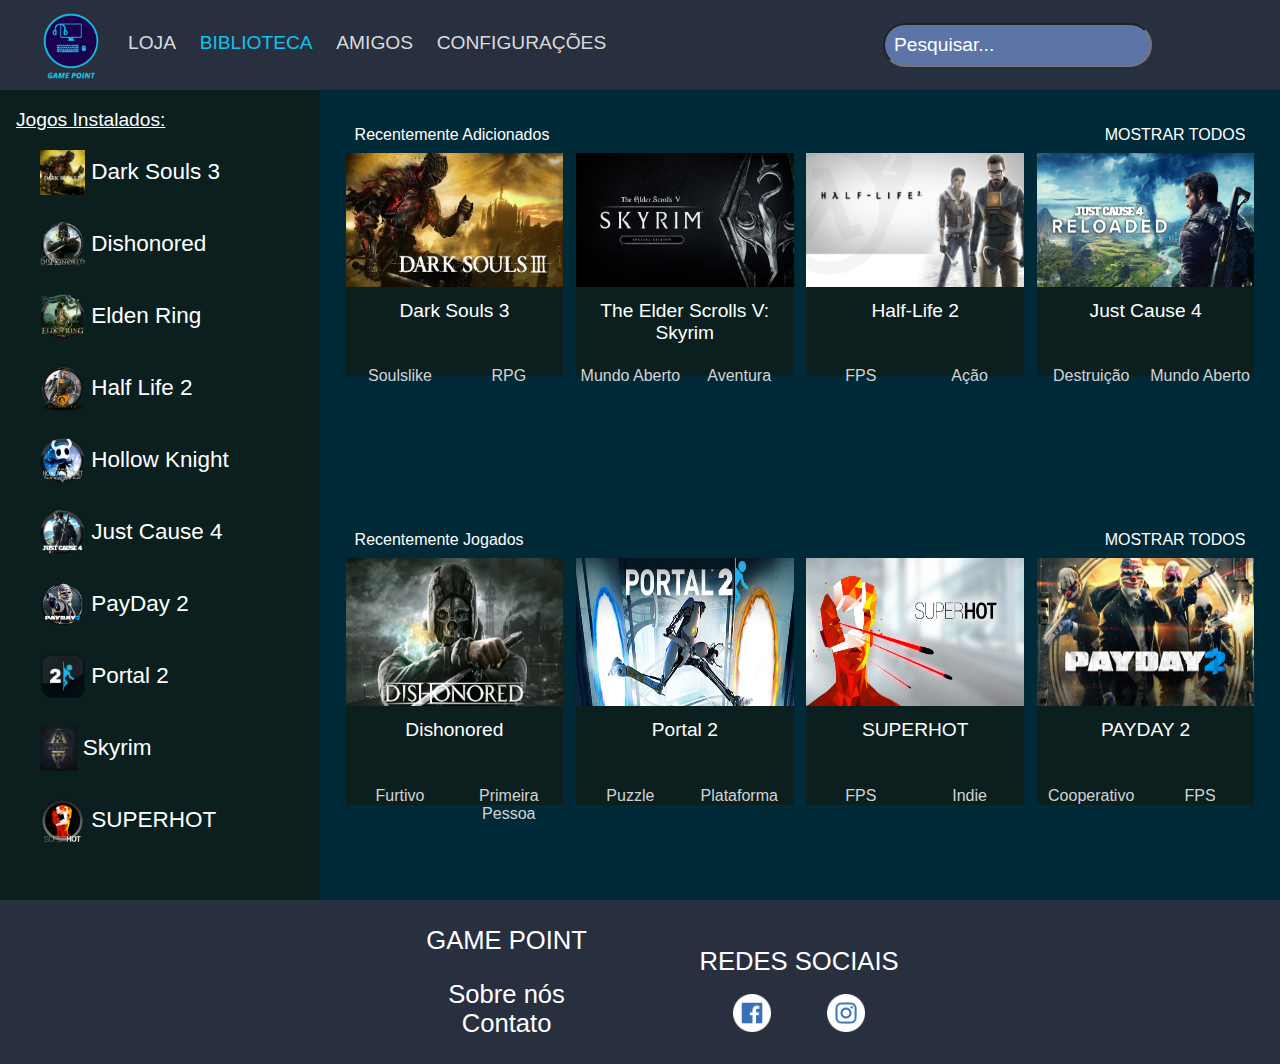
<file: index.html>
<!DOCTYPE html>
<html>
    <head>
        <meta charset="utf-8">
        <meta name="keywords" content="Jogos, Biblioteca, Loja, Games, Game, Shop, Videogame, Library, Social, Friends"> 
        <meta name="viewport" content="width=device-width, initial-scale=1.0">
        <link rel="stylesheet" href="style.css">
        
        <title>Biblioteca</title>
    </head>
    <body id="corpo">
        <header>
            <nav id="nav-top">
                <img src="img/site/logo game point.png" id="logo" alt="logo game point: em formato circular, com um monitor com um headset em cima, um teclado de computador e um mouse, todos com uma cor azul clara, de fundo um azul escuro e as bordas do circulo azul claro também">
                <button id="menu-toggle">
                    <ul id="menu-lista">
                        <li>    
                            <a href="loja.html">LOJA</a>
                        </li>
                        <li>
                            <a href="index.html" style="color:#9DEB63;">BIBLIOTECA</a>
                        </li>
                        <li>
                            <a href="social.html">AMIGOS</a>
                        </li>
                        <li>
                            <a href="config.html">CONFIGURAÇÕES</a>
                        </li>
                    </ul>
                </button>
                    <ul id="lista-left">
                        <li>    
                            <a href="loja.html">LOJA</a>
                        </li>
                        <li>
                            <a href="index.html" style="color:#12C2E9;">BIBLIOTECA</a>
                        </li>
                        <li>
                            <a href="social.html">AMIGOS</a>
                        </li>
                        <li>
                            <a href="config.html">CONFIGURAÇÕES</a>
                        </li>
                    </ul>
                <input class="search" id="search-index" type="text" onkeyup="buscarJogos()" name="search" placeholder="Pesquisar...">
            </nav>
        </header>   
        <div id="menu">
            <p id="instalados">Jogos Instalados:</p>
            <ul id="lista-instalados">
                <li class="inst">
                    <a href=""><img src="img/jogos/dsicon.jpg" class="placeholder-menu" alt="Inicializador Dark souls 3: Um cavaleiro de cinzas se apagando, segurando uma espada com a mão direita, em um fundo de sol poente, com um castelo"> Dark Souls 3</a>
                </li>
                <li class="inst">
                    <a href=""><img src="img/jogos/disicon.png" class="placeholder-menu" alt="Inicializador Dishonored: Um assassino segurando uma faca com a mão direita, e na mão esquerda uma magia, ao fundo têm um cenário distópico"> Dishonored</a>
                </li>
                <li class="inst">
                    <a href=""><img src="img/jogos/eldenicon.png" class="placeholder-menu" alt="Inicializador Elden Ring: Em um cenário escuro, um cavaleiro ajoelhado, de cabeça baixa, se apoiando com as duas mãos em uma espada, no céu, têm um simbolo mágico, ao fundo se vê um cemitério, e mais ao fundo se vê uma cidade destruida"> Elden Ring</a>
                </li>
                <li class="inst">
                    <a href=""><img src="img/jogos/hl2icon.png" class="placeholder-menu" alt="Inicializador Half Life 2: Um homem e uma mulher segurando um pé de cabra cada um, o homem com uma roupa futurista, e a mulher com uma camisa cinza e um colete de couro, com o fundo branco, e o nome do jogo"> Half Life 2</a>
                </li>
                <li class="inst">
                    <a href=""><img src="img/jogos/hollowicon.png" class="placeholder-menu" alt="Inicializador Hollow Knight: Um ser mágico, com chifres e olhos vazios, usando um manto e segurando um ferrão como espada, em cima de uma pedra, com tentáculos pretos o perseguindo, acima dele um feixe de luz com mariposas brilhantes voando"> Hollow Knight</a>
                </li>
                <li class="inst">
                    <a href=""><img src="img/jogos/jc4icon.png" class="placeholder-menu" alt="Inicializador Just Cause 4: Um homem com uma arma em suas costas, observando uma paisagem com montanhas, um rio e um furacão"> Just Cause 4</a>
                </li>
                <li class="inst">
                    <a href=""><img src="img/jogos/payday2icon.png" class="placeholder-menu" alt="Inicializador PayDay 2: Um grupo de assaltantes mascarados, segurando armas, entrando em um cofre de um banco"> PayDay 2</a>
                </li>
                <li class="inst">
                    <a href=""><img src="img/jogos/portal2icon.png" class="placeholder-menu" alt="Inicializador Portal 2: Um robô pulando de um portal azul, para um portal laranja, ao fundo, uma fábrica"> Portal 2</a>
                </li>
                <li class="inst">
                    <a href=""><img src="img/jogos/skyrimicon.png" class="placeholder-menu" alt="Inicializador The Elder Scrolls V Skyrim: Um brasão com formato de um dragão preto com asas triângulares "> Skyrim</a>
                </li>
                <li class="inst">
                    <a href=""><img src="img/jogos/superhoticon.png" class="placeholder-menu" alt="Inicializador Superhot: Um homem feito de cristal vermelho, tendo sua cabeça explodida por três projéteis pretos com rastro vermelho"> SUPERHOT</a>
                </li>
            </ul>
        </div>
            <div id="grid-container">
                <div class="row" id="row1">
                    <div class="superior">
                        <p class="titulo">Recentemente Adicionados</p>
                        <a href="" class="mostrar">MOSTRAR TODOS</a>
                    </div>
                    <div class="grid-jogos">
                        <div class="coluna">
                            <a href="" class="jogo">
                                <img src="img/jogos/darksouls3.jpg" class="placeholder-biblio"> 
                                <p class="nome-jogo">Dark Souls 3</p>
                                <p class="cate">Soulslike</p> <p class="cate2">RPG</p>
                            </a>
                        </div>
                        <div class="coluna">
                            <a href="" class="jogo">
                                <img src="img/jogos/skyrim.jpg" class="placeholder-biblio"> 
                                <p class="nome-jogo">The Elder Scrolls V: Skyrim</p>
                                <p class="cate">Mundo Aberto</p> <p class="cate2">Aventura</p>
                            </a>
                        </div>
                        <div class="coluna">
                            <a href="" class="jogo">
                                <img src="img/jogos/halflife2.jpg" class="placeholder-biblio"> 
                                <p class="nome-jogo">Half-Life 2</p>
                                <p class="cate">FPS</p> <p class="cate2">Ação</p>
                            </a>
                        </div>
                        <div class="coluna">
                            <a href="" class="jogo">
                                <img src="img/jogos/justcause4.jpg" class="placeholder-biblio"> 
                                <p class="nome-jogo">Just Cause 4</p>
                                <p class="cate">Destruição</p> <p class="cate2">Mundo Aberto</p>
                            </a>
                        </div>
                    </div>
                </div>
                <div class="row" id="row2">
                    <div class="superior">
                        <p class="titulo">Recentemente Jogados</p>
                        <a href="" class="mostrar">MOSTRAR TODOS</a>
                    </div>
                    <div class="grid-jogos">
                        <div class="coluna">
                            <a href="" class="jogo">
                                <img src="img/jogos/dishonored.jpg" class="placeholder-biblio"> 
                                <p class="nome-jogo">Dishonored</p>
                                <p class="cate">Furtivo</p> <p class="cate2">Primeira Pessoa</p>
                            </a>
                        </div>
                        <div class="coluna">
                            <a href="" class="jogo">
                                <img src="img/jogos/portal2.jpg" class="placeholder-biblio"> 
                                <p class="nome-jogo">Portal 2</p>
                                <p class="cate">Puzzle</p> <p class="cate2">Plataforma</p>
                            </a>
                        </div>
                        <div class="coluna">
                            <a href="" class="jogo">
                                <img src="img/jogos/superhot.jpg" class="placeholder-biblio"> 
                                <p class="nome-jogo">SUPERHOT</p>
                                <p class="cate">FPS</p> <p class="cate2">Indie</p>
                            </a>
                        </div>
                        <div class="coluna">
                            <a href="" class="jogo">
                                <img src="img/jogos/payday2.jpeg" class="placeholder-biblio"> 
                                <p class="nome-jogo">PAYDAY 2</p>
                                <p class="cate">Cooperativo</p> <p class="cate2">FPS</p>
                            </a>
                        </div>
                    </div>
                </div>
            </div>
            <footer>
                <div class="rodape">
                    <div class="info-footer">
                        <p>GAME POINT</p>
                        <a href="">Sobre nós</a>
                        <a href="">Contato</a>
                    </div>
                    <div class="redes-sociais">
                        <p>REDES SOCIAIS</p>
                        <div class="links">
                            <a href="https://pt-br.facebook.com"> <img src="img/redes/face.png"></a>
                            <a href="https://www.instagram.com">  <img src="img/redes/insta.png"></div><a>
                        </div>
                    </div>
                </div>
            </footer>
            <script src="script.js"></script>
    </body>
</html>
</file>
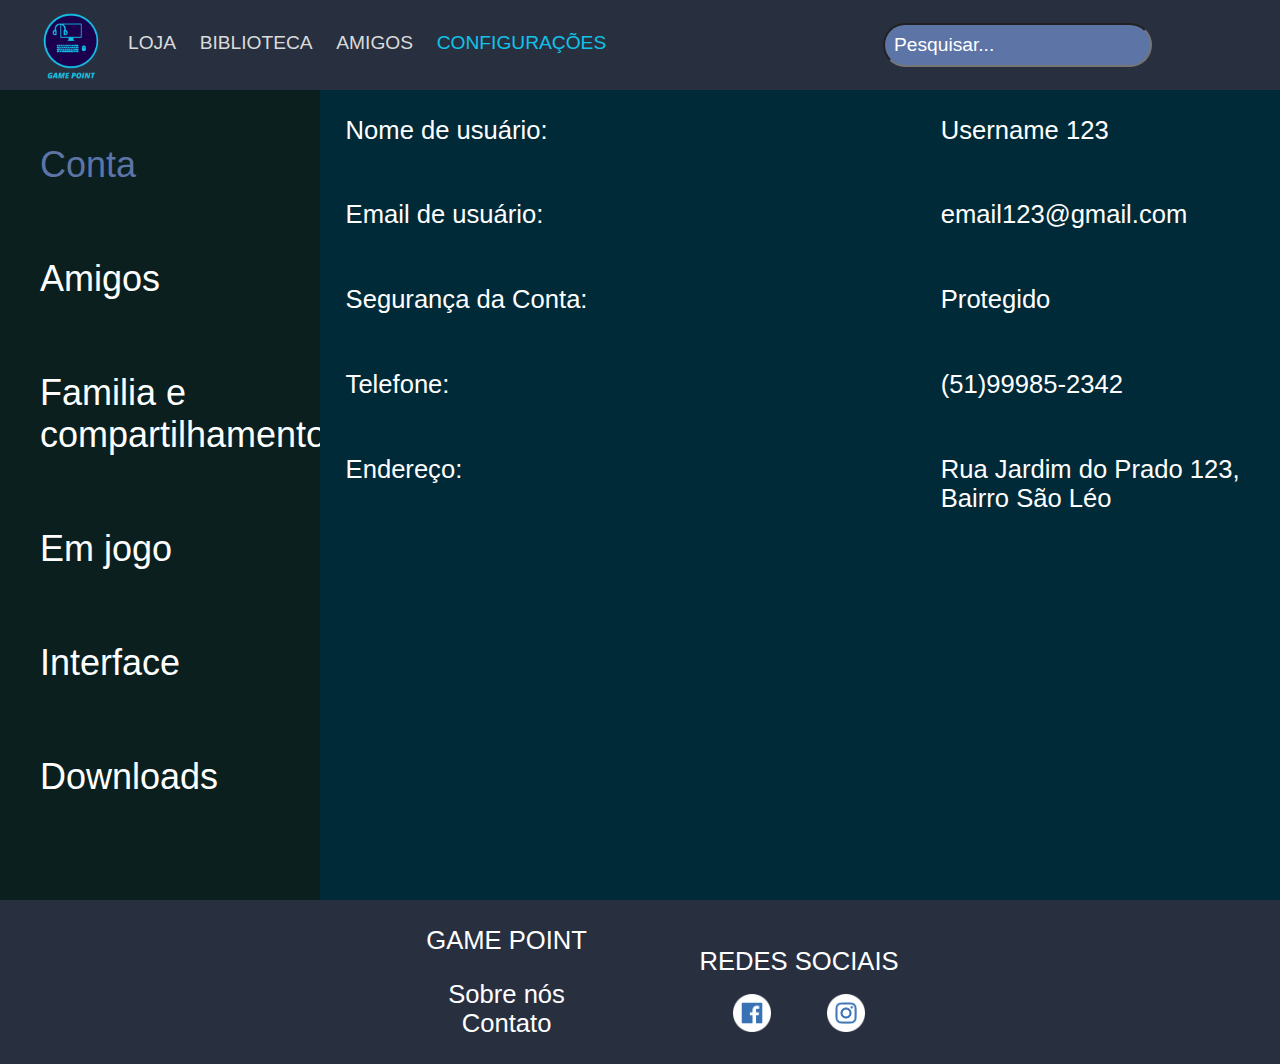
<file: config.html>
<!DOCTYPE html>
<html>
<head>
    <meta charset="UTF-8">
    <meta name="keywords" content="Jogos, Biblioteca, Loja, Games, Game, Shop, Videogame, Library, Social, Friends">
    <meta name="viewport" content="width=device-width, initial-scale=1.0">
    <link rel="stylesheet" href="style.css">  
    <script src="script.js"> </script>   
    <title>Configurações</title>
</head>
<body id="corp">
    <header>
        <nav id="nav-top">
            <img src="img/site/logo game point.png" id="logo">
            <button id="menu-toggle">
                <ul id="menu-lista">
                    <li>    
                        <a href="loja.html">LOJA</a>
                    </li>
                    <li>
                        <a href="index.html">BIBLIOTECA</a>
                    </li>
                    <li>
                        <a href="social.html">AMIGOS</a>
                    </li>
                    <li>
                        <a href="config.html" style="color:#12C2E9;">CONFIGURAÇÕES</a>
                    </li>
                </ul>
            </button>
                <ul id="lista-left">
                    <li>
                        <a href="loja.html">LOJA</a>
                    </li>
                    <li>
                        <a href="index.html">BIBLIOTECA</a>
                    </li>
                    <li>
                        <a href="social.html">AMIGOS</a>
                    </li>
                    <li>
                        <a href="config.html"style="color:#12C2E9;">CONFIGURAÇÕES</a>
                    </li>
                </ul>
                <input class="search" id="search-config" type="text" onkeyup="buscarConfig()" name="search" placeholder="Pesquisar...">
        </nav>
    </header>
    <div class="categorias">
    <ul id="lista-conf">
        <li class="cat">
            <a href=""style="color:#5D75A6">Conta</a>
        </li>
        <li class="cat">
            <a href="">Amigos</a>
        </li>
        <li class="cat">
            <a href="">Familia e compartilhamento </a>
        </li>
        <li class="cat">
            <a href="">Em jogo</a>
        </li>
        <li class="cat">
            <a href="">Interface</a>
        </li>
        <li class="cat">
            <a href="">Downloads</a>
        </li>
    </ul>
    </div>
    <div id="opcoes">
        <div class="linha">
            <p class="esq">Nome de usuário:</p>
            <p class="dir">Username 123</p>
        </div>
        <div class="linha">
            <p class="esq">Email de usuário:</p>
            <p class="dir">email123@gmail.com</p>
        </div>
        <div class="linha">
            <p class="esq">Segurança da Conta:</p>
            <p class="dir">Protegido</p>
        </div>
        <div class="linha">
            <p class="esq">Telefone:</p>
            <p class="dir">(51)99985-2342</p>
        </div>
        <div class="linha">
            <p class="esq">Endereço:</p>
            <p class="dir">Rua Jardim do Prado 123, Bairro São Léo</p>
        </div>
    </div>
    <footer>
        <div class="rodape">
            <div class="info-footer">
                <p>GAME POINT</p>
                <a href="">Sobre nós</a>
                <a href="">Contato</a>
            </div>
            <div class="redes-sociais">
                <p>REDES SOCIAIS</p>
                <div class="links">
                    <a href="https://pt-br.facebook.com"> <img src="img/redes/face.png"></a>
                    <a href="https://www.instagram.com">  <img src="img/redes/insta.png"></a>
                </div>
            </div>
        </div>
    </footer>
    <script src="script.js"></script>
</body>
</html>
</file>
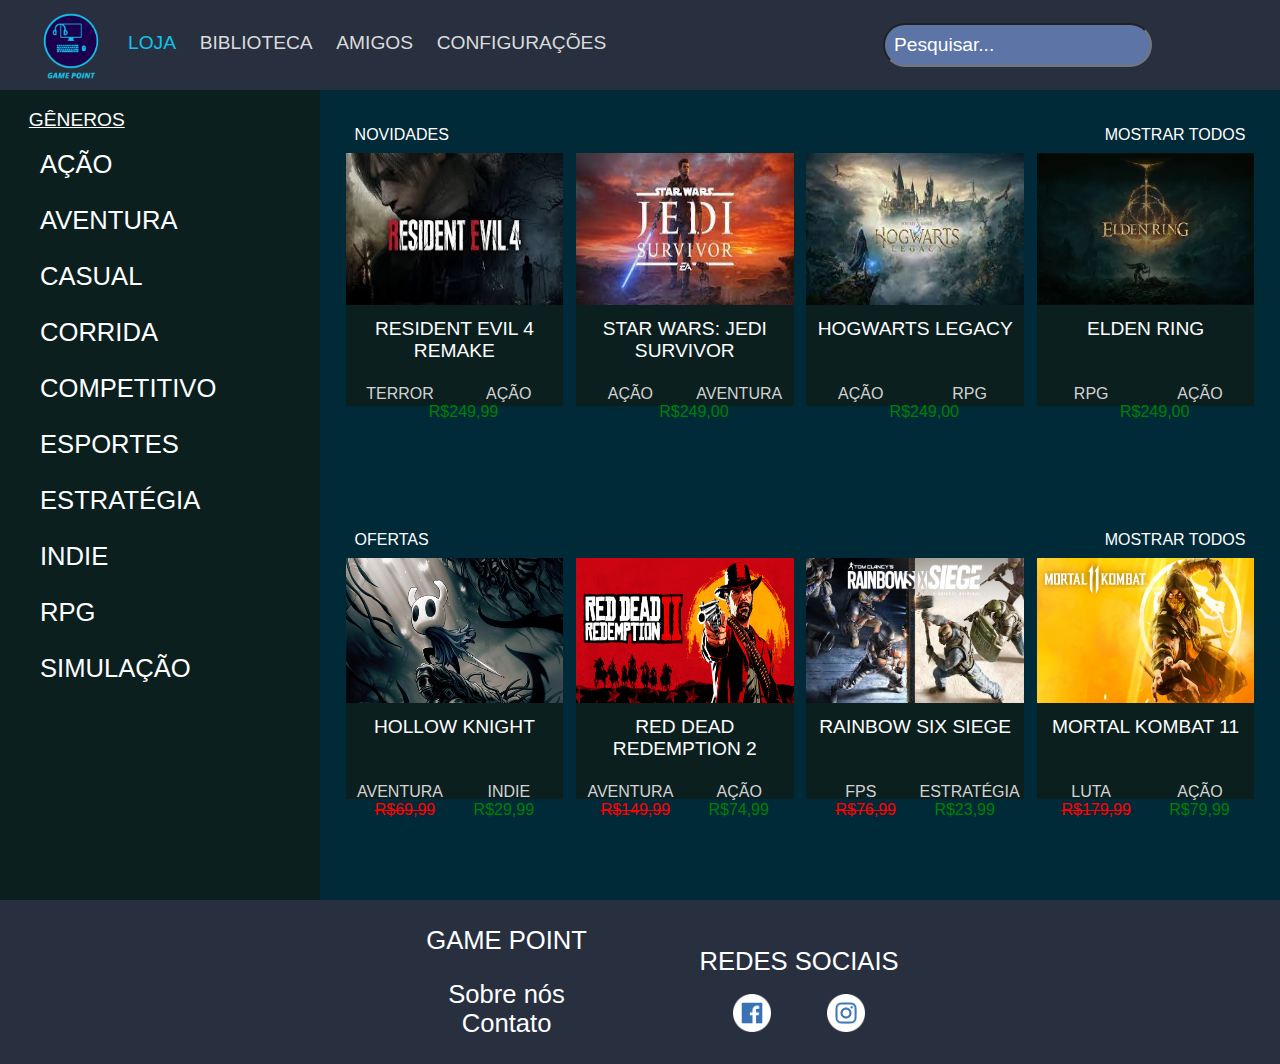
<file: loja.html>
<!DOCTYPE html>
<html>

    <head>
        <meta charset="utf-8">
        <meta name="keywords" content="Jogos, Biblioteca, Loja, Games, Game, Shop, Videogame, Library, Social, Friends"> 
        <meta name="viewport" content="width=device-width, initial-scale=1.0">
        <link rel="stylesheet" href="style.css">
        <title>LOJA</title>
    </head>
    <body id="corpo">
        <header>
            <nav id="nav-top">
                <img src="img/site/logo game point.png" id="logo">
                <button id="menu-toggle">
                    <ul id="menu-lista">
                        <li>    
                            <a href="loja.html" style="color:#12C2E9;">LOJA</a>
                        </li>
                        <li>
                            <a href="index.html">BIBLIOTECA</a>
                        </li>
                        <li>
                            <a href="social.html">AMIGOS</a>
                        </li>
                        <li>
                            <a href="config.html">CONFIGURAÇÕES</a>
                        </li>
                    </ul>
                </button>
                    <ul id="lista-left">
                        <li>
                            <a href="loja.html" style="color:#12C2E9">LOJA</a>
                        </li>
                        <li>
                            <a href="index.html">BIBLIOTECA</a>
                        </li>
                        <li>
                            <a href="social.html">AMIGOS</a>
                        </li>
                        <li>
                            <a href="config.html">CONFIGURAÇÕES</a>
                        </li>
                    </ul>
                    <input class="search" id="search-index" type="text" onkeyup="buscarJogos()" name="search" placeholder="Pesquisar...">
            </nav>
        </header>
    </head>
    <body>
        <div id="menu">
            <p id="genero">GÊNEROS<p>
            <ul id="lista-generos">
                <li class="inst">
                    <a href=""> AÇÃO</a>
                </li>
                <li class="inst">
                    <a href=""> AVENTURA</a>
                </li>
                <li class="inst">
                    <a href=""> CASUAL</a>
                </li>
                <li class="inst">
                    <a href=""> CORRIDA</a>
                </li>
                <li class="inst">
                    <a href=""> COMPETITIVO</a>
                </li>
                <li class="inst">
                    <a href=""> ESPORTES</a>
                </li>
                <li class="inst">
                    <a href=""> ESTRATÉGIA</a>
                </li>
                <li class="inst">
                    <a href=""> INDIE</a>
                </li>
                <li class="inst">
                    <a href=""> RPG</a>
                </li>
                <li class="inst">
                    <a href=""> SIMULAÇÃO</a>
                </li>
            </ul>
          </div>
          <div id="grid-container">
            <div class="row" id="row1">
                <div class="superior">
                    <p class="titulo"> NOVIDADES</P>
                        <a href="" class="mostrar"> MOSTRAR TODOS</a>
                </div>
                <div class="grid-jogos">
                    <div class="coluna">
                        <a class="jogo">
                         <img src="img/jogos/re4.jpg" class="placeholder-biblio" alt="capa resident evil 4 remake:a face de um homem sério e uma mulher no meio de um cemiterio sombrio com o nome do jogo escrito no meio da tela">
                         <p class="nome-jogo"> RESIDENT EVIL 4 REMAKE</p>
                         <p class="cate">TERROR</p><p class="cate2">AÇÃO</p>
                         <p class="preço">R$249,99</p>
                        </a>
                    </div>
                    <div class="coluna">
                        <a class="jogo">
                          <img src="img/jogos/jedi (1).jpg" class="placeholder-biblio" alt="capa star wars: jedi survivor: um espadachim segurando um sabre de luz, com um robo pequeno ao seu lado em um cenario arenoso vermelho de outro planeta ao entardecer">
                          <p class="nome-jogo"> STAR WARS: JEDI SURVIVOR</p>
                          <p class="cate">AÇÃO</p><p class="cate2">AVENTURA</p>
                          <p class="preço">R$249,00</p>
                         </a>
                    </div>
                    <div class="coluna">
                          <a class="jogo">
                            <img src="img/jogos/hogwarts.jpg" class="placeholder-biblio" alt="capa hogwarts legacy: uma pessoa encapuzada na beira de um rochedo segurando uma varinha com um brilho na ponta olhando ao longe um castelo coberto de nevoa com dois dragões o sobrevoando">
                            <p class="nome-jogo"> HOGWARTS LEGACY</p>
                            <p class="cate">AÇÃO</p><p class="cate2">RPG</p>
                            <p class="preço">R$249,00</p>
                          </a>
                    </div>
                    <div class="coluna">
                    <a class="jogo">    
                              <img src="img/jogos/elden.png" class="placeholder-biblio" alt="capa Elden Ring: Em um cenário escuro, um cavaleiro ajoelhado, de cabeça baixa, se apoiando com as duas mãos em uma espada, no céu, têm um simbolo mágico, ao fundo se vê um cemitério, e mais ao fundo se vê uma cidade destruida">
                              <p class="nome-jogo"> ELDEN RING</p>
                              <p class="cate">RPG</p><p class="cate2">AÇÃO</p>
                              <p class="preço">R$249,00</p>
                            </a>
                    </div>
                </div>
        </div>
        <div class="row" id="row2">
            <div class="superior">
                <p class="titulo"> OFERTAS</P>
                    <a href="" class="mostrar"> MOSTRAR TODOS</a>
                      <div class="grid-jogos">
                        <div class="coluna">
                            <a class="jogo">
                             <img src="img/jogos/hollow.jpg" class="placeholder-biblio" alt="capa Hollow Knight: Um ser mágico, com chifres e olhos vazios, usando um manto e segurando um ferrão como espada, em cima de uma pedra, com tentáculos pretos o perseguindo, acima dele um feixe de luz com mariposas brilhantes voando">
                             <p class="nome-jogo"> HOLLOW KNIGHT</p>
                             <p class="cate">AVENTURA</p><p class="cate2">INDIE</p>
                             <div class="preços-desc">
                                <p class="preço-ofertas">R$69,99</p><p class="preço2">R$29,99</p>
                             </div>
                            </a>
                        </div>
                        <div class="coluna">
                            <a class="jogo">
                              <img src="img/jogos/reddead.jpg" class="placeholder-biblio" alt="um homem de chapeu de cowboy apontando uma pistola na frente de um sol poente, ao fundo um bando de homens armados montados em cavalos e com o nome do jogo escrito acima deles">
                              <p class="nome-jogo"> RED DEAD REDEMPTION 2</p>
                              <p class="cate">AVENTURA</p><p class="cate2">AÇÃO</p>
                              <div class="preços-desc">
                                <p class="preço-ofertas">R$149,99<p class="preço2">R$74,99</p>
                              </div>
                             </a>
                        </div>
                        <div class="coluna">
                              <a class="jogo">
                                <img src="img/jogos/r6.jpg" class="placeholder-biblio" alt="um bando de 3 homens armados em um local bem iluminado tentando derrubar uma parede que de outro lado esta outro bando de 3 homens armados na penumbra">
                                <p class="nome-jogo"> RAINBOW SIX SIEGE</p>
                                <p class="cate">FPS</p><p class="cate2">ESTRATÉGIA</p>
                                <div class="preços-desc">
                                    <p class="preço-ofertas">R$76,99<p class="preço2">R$23,99</p>
                                </div>
                              </a>
                        </div>
                        <div class="coluna">
                               <a class="jogo">
                                  <img src="img/jogos/mk11.jpg" class="placeholder-biblio" alt="um homem de capuz e mascarado, pulando na sua direção com uma faca na mão, em um lugar amarelo e brilhante com um smibolo de dragão no fundo">
                                  <p class="nome-jogo"> MORTAL KOMBAT 11</p>
                                  <p class="cate">LUTA</p><p class="cate2">AÇÃO</p>
                                  <div class="preços-desc">
                                    <p class="preço-ofertas">R$179,99<p class="preço2">R$79,99</p>
                                  </div>  
                                </a>
                            </div>
                        </div>
                      </div>
                    </div>
            </div>
        </div>
        <footer>
            <div class="rodape">
                <div class="info-footer">
                    <p>GAME POINT</p>
                    <a href="">Sobre nós</a>
                    <a href="">Contato</a>
                </div>
                <div class="redes-sociais">
                    <p>REDES SOCIAIS</p>
                    <div class="links">
                        <a href="https://pt-br.facebook.com"> <img src="img/redes/face.png"></a>
                        <a href="https://www.instagram.com">  <img src="img/redes/insta.png"></div><a>
                    </div>
                </div>
            </div>
        </footer>
        <script src="script.js"></script>
    </body>
    
</html>
</file>
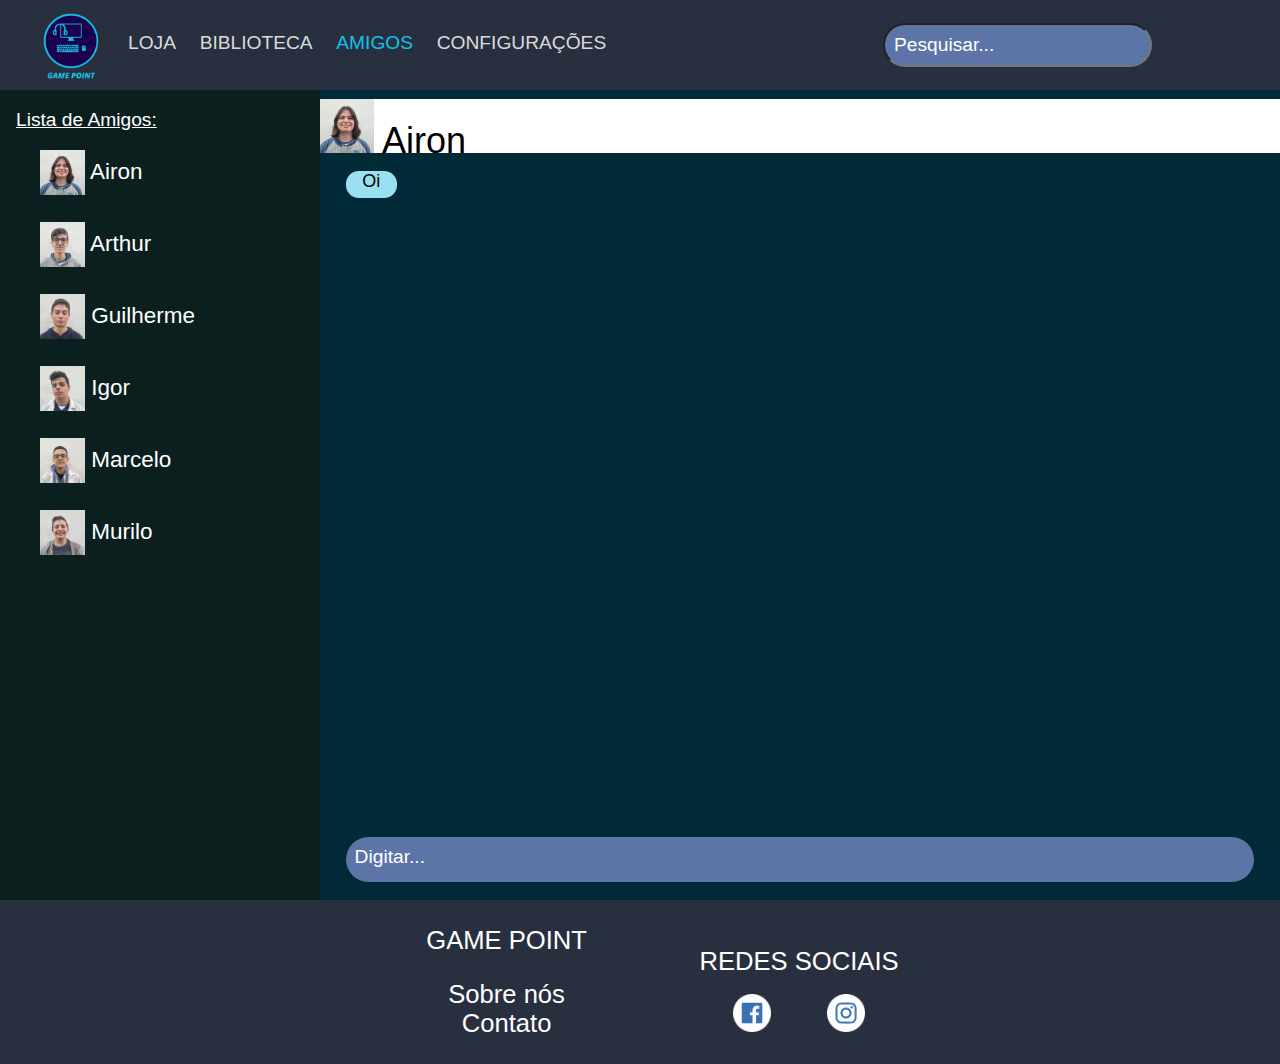
<file: social.html>
<!DOCTYPE html>
<html lang="en">
<head>
    <meta charset="UTF-8">
    <meta http-equiv="X-UA-Compatible" content="IE=edge">
    <meta name="viewport" content="width=device-width, initial-scale=1.0">
    <link rel="stylesheet" href="style.css">
    <title>Amigos</title>
</head>
<body id="corpo-social">  
    <header>
        <nav id="nav-top">
            <img src="img/site/logo game point.png" id="logo">
            <button id="menu-toggle">
                <ul id="menu-lista">
                    <li>    
                        <a href="loja.html">LOJA</a>
                    </li>
                    <li>
                        <a href="index.html">BIBLIOTECA</a>
                    </li>
                    <li>
                        <a href="social.html" style="color:#12C2E9;">AMIGOS</a>
                    </li>
                    <li>
                        <a href="config.html">CONFIGURAÇÕES</a>
                    </li>
                </ul>
            </button>
                <ul id="lista-left">
                    <li>
                        <a href="loja.html">LOJA</a>
                    </li>
                    <li>
                        <a href="index.html">BIBLIOTECA</a>
                    </li>
                    <li>
                        <a href="social.html" style="color:#12C2E9">AMIGOS</a>
                    </li>
                    <li>
                        <a href="config.html">CONFIGURAÇÕES</a>
                    </li>
                </ul>
                <input class="search" id="search-social" type="text" onkeyup="buscarAmigos()" name="search" placeholder="Pesquisar...">
        </nav>
    </header>
    <div id="menu">
            <p id="instalados"> Lista de Amigos:</p>
        <ul id="lista-instalados">
            <li class="amigos">
                <a href=""><img src="img/social/icones/air.jpeg" class="placeholder-menu"> Airon</a>
            </li>
            <li class="amigos">
                <a href=""><img src="img/social/icones/art.jpeg" class="placeholder-menu"> Arthur</a>
            </li>
            <li class="amigos">
                <a href=""><img src="img/social/icones/gui.jpeg" class="placeholder-menu"> Guilherme</a>
            </li>
            <li class="amigos">
                <a href=""><img src="img/social/icones/igo.jpeg" class="placeholder-menu"> Igor</a>
            </li>
            <li class="amigos">
                <a href=""><img src="img/social/icones/mar.jpeg" class="placeholder-menu"> Marcelo</a>
            </li>
            <li class="amigos">
                <a href=""><img src="img/social/icones/mur.jpeg" class="placeholder-menu"> Murilo</a>
            </li>
        </ul>
    </div>
    <div id="chat-fundo">
        <div id="header-chat">
            <a id="contato"><img src="img/social/icones/air.jpeg" class="contato-img"> Airon</a>
        
        </div>
        <div class="msg">
            <p class="txt">Oi</p>
        </div>
        <p id="escrita">
            Digitar...
        </p>
    </div>
    <footer>
        <div class="rodape">
            <div class="info-footer">
                <p>GAME POINT</p>
                <a href="">Sobre nós</a>
                <a href="">Contato</a>
            </div>
            <div class="redes-sociais">
                <p>REDES SOCIAIS</p>
                <div class="links">
                    <a href="https://pt-br.facebook.com"> <img src="img/redes/face.png"></a>
                    <a href="https://www.instagram.com">  <img src="img/redes/insta.png"></div><a>
                </div>
            </div>
        </div>
    </footer>
    <script src="script.js"></script>
</body>
</html>
</file>
<file: style.css>
*{
    box-sizing: border-box;
    list-style: none;
    text-decoration: none;
    font-family: Arial, Helvetica, sans-serif;
}
body {
    margin: 0;
    height: auto;
    overflow-x: hidden;
}
header{
    width: 100vw;
    margin: 0;
    height: 10vh;
    background-color: #283040;
}
#nav-top{
    height: 10vh;
}
#logo{
    height: 10vh;
    position: absolute;
    top: 0.5vh;
    left: 2vw;
}

#menu-toggle{
    display: none;
}
#menu-lista{
    display: none;
}
#lista-left {
    float: left;
    margin: 0;
    padding: 0;
    margin-top: 3.5vh;
    margin-left: 8.5vw;
}
#lista-left li{
    display: inline;
    margin-left: 0;
}
#lista-left li a {
    font-size: 1.5vw;
    color: rgb(219, 219, 219);
    margin-left: 1.5vw;
}
.search{
    font-size: 1.5vw;
    margin: 0;
    color: #ffffff;
    float: right;
    margin-right: 10vw;
    background-color: #5D75A6;
    margin-top: 2.5vh;
    padding: 1vh;
    border-radius: 5vw;
}
.search::placeholder{
    color: white;
}
#lupa{
    height: 3vh;
    float: right;
    margin-left: 20vw;
}
#menu{
    float: left;
    height: 90vh;
    width: 25%;
    background-color: #0B1F1F;
    margin: 0;
    padding: 0;
    
}
#instalados{
    margin-left: 5%;
    text-decoration: underline;
    font-size: larger;
    color: white;

}
#lista-instalados li{
    margin-bottom: 3vh;
    transition: .35s;
}
#lista-instalados li:hover{
    scale: 1.1;
}
#lista-instalados li a{
    font-size: 2.5vh;
    color: white;
}
.cat{
    margin-bottom: 3vh;
    transition: .35s;
}
.cat:hover{
    scale: 1.1;
}
.placeholder-menu{
    height: 5vh;
    vertical-align: middle;
    image-rendering: optimizeSpeed ;
} 
#grid-container{
    grid-template-rows: 1fr 1fr;
    display: grid;
    width: 75%;
    height: 90vh;
    margin: 0;
    padding: 0;
    float: right;
    background-color: #012A38;
}
.row{
    padding-left: 2vw;
    padding-right: 2vw;
    padding-top: 3vh;
    padding-bottom: 4vh;
}
.superior{
    width: 100%;
    height: 4vh;
}
.titulo{
    display: inline;
    float: left;
    margin: 1vh;    
    color: white;
}
.mostrar{
    float: right;
    display: inline;
    margin: 1vh;
    color: white;
}
.grid-jogos{
    width: 100%;
    display: grid;
    grid-template-columns: 1fr 1fr 1fr 1fr;
    gap: 1vw;
}
.coluna{
    background-color: #0B1F1F;
    transition: .35s;
    cursor: pointer; 
}
.coluna:hover{
    transform: scale(1.1);
}
#lista-generos li:hover{
    transform: scale(1.1);
}
.placeholder-biblio{
    width: 100%;
    image-rendering: optimizeSpeed;
    height: 60%;
}
.nome-jogo{
    font-size: 1.5vw;
    margin: 0;
    padding: 0;
    width: 100%;
    margin-bottom: 0.5vh;
    margin-top: 1vh;
    text-align: center;
    color: white;
    height: 7vh;
}
.cate{
    padding: 0;
    margin: 0;
    width: 50%;
    display: inline;
    text-align: center;
    float: left;
    color: lightgray;
}
.cate2{
    padding: 0;
    margin: 0;
    width: 50%;
    display: inline;
    text-align: center;
    float: right;
    color: lightgray;
}
#corp{
    margin: 0;
    width: 100vw;
}
.categorias{
    float: left;
    height: 90vh;
    width: 25%;
    background-color: #0B1F1F;
    margin: 0;
}
.cat{
    display: block;
    margin-bottom: 8vh;
    margin-left: 0;
    margin-right: 0;
}
.cat a{
    font-size: 4vh;
    color: white;
    margin: 0;
}
#lista-conf{
    margin-top: 6vh;
}
#opcoes{
    float: right;
    height: 90vh;
    width: 75%;
    background-color: #012a38;
    margin: 0;
}
.esq{
    margin-left: 2vw;
    display: inline;
    width: 50%; 
    font-size: 2vw;
    color: white;
    
}
.dir{
    display: inline;
    width: 50%;
    margin-left: 20vw;
    font-size: 2vw;
    color: white;
}
#cat-loja{
    float: left;
    height: 90vh;
    width: 25%;
    background-color: #0B1F1F;
    color: #0B1F1F;
}
#genero{
    margin-left: 9%;
    color: white;
    font-size: larger;
    text-decoration: underline;
}
#lista-generos li{
    margin-bottom: 3vh;
    transition: .35s;   
}
#lista-generos li a{
    font-size: 2vw;
    color: white;
}
.novidades{
    display: inline;
    float: left;
    margin: 1vh;    
    color: white;
}
.mais{
    float: right;
    display: inline;
    margin: 1vh;
    color: white; 
}
.cat-loja{
    display: inline;
    margin-right: 3vw;
    margin-left: 2vw;
}
.preços-desc{
    text-align: center;
}
.preço{
    display: inline;
    color: green;
    text-align: center;
    margin-bottom: 5vh;
    margin-left: 6.5vw;
}
.preço2{
    display: inline;
    color: green;
    text-align: end;
}
.preço-ofertas{
    display: inline;
    text-decoration: line-through;
    color: red;
    margin-right: 3vw;
}
.linha{
    width: 100%;
    height:7vh;
    display: flex;
    margin-bottom:1.7vw;
}
#corpo-social{
    background-color: #424956;
}
#imagem {
    height: 20vw;
}
h1 {
    font-size: 4vw;
    margin: 1vw;
    color: white;
}
h3 {
    font-size: 3vw;
    margin: 1vw;
    color: white;
}
#chat-fundo{
    width: 75%;
    height: 90vh;
    margin: 0;
    padding: 0;
    float: right;
    background-color: #012A38;
    
}
#header-chat{
    width: 100%;
    height: 6vh;
    background-color: white;
}
#contato{
    display: block;
    height: 6vh;
    font-size: 4vh;
    margin-top: 1vh;
}
.contato-img{
    height: 6vh;
}
.msg{
    width: auto;
    border-radius: 1vw;
    height: 3vh;
    background-color: #99e0f0;
    margin-left: 2vw;
    width: 4vw;
    margin-top: 2vh;
}
.txt{
    margin: 0;
    font-size: 2vh;
    height: 3vh;
    text-align: center;
}
#escrita{
    font-size: 1.5vw;
    margin: 0;
    color: #ffffff;
    position: absolute;
    bottom: 2vh;
    margin-right: 10vw;
    background-color: #5D75A6;
    margin-top: 2.5vh;
    padding: 1vh;
    border-radius: 5vw;
    margin-left: 2vw;
    width: 71vw;
    height: 5vh;
}
footer{
    background-color: #283040;
    text-align: center;
}
.rodape{
    display: inline-block;
    margin-bottom: 2vw;
    width: 50%;
}
.info-footer{
    width: 45%;
    font-size: 2vw;
    margin-left: 2vw;
    color: white;
    display: inline-block;
    height: 100%;
}
.info-footer a{
    font-size: 2vw;
    display: block;
    color: white;
}
.redes-sociais{
    display: inline-block;
    width: 45%;
    height: 100%;
}
.redes-sociais p{
    font-size: 2vw;
    color: white;
    margin: 0;
    margin-bottom: 2vh;
}
.links a > img{
    width: 3vw;
    margin-left: 2vw;
    margin-right: 2vw;
}
@media only screen and (max-width: 920px){
    header{
        height: 9.5vh;
    }
    #logo{
        height: 30vw;
        left: 8.5vw;
        top: 0;
        display: none;
    }
    #menu-toggle{
        height: 10vh;
        width: 10vw;
        display: inline-block;
        padding: 0;
        border: 0;
        
        background-image: url(img/site/menu-toggle.jpg);
        background-position: center;
        background-repeat: no-repeat;
        background-size: cover;
        background-color: transparent;
    }
    #menu-lista{
        margin: 0;
        padding: 0;
        text-align: unset;
        vertical-align: top;
        background-color: #3B4EF5;
        margin-top: 9.4vh;
        font-size: 8vw;
        width: 100vw;
        text-align: left;
    }
    #menu-lista li{
        margin-top: 1vh;
        margin-bottom: 1vh;

    }
    #menu-lista a{
        color: white;
    }
    #sanduiche{
        height: 10vw;
    }
    #lista-left{
        float: right;
        margin-right: 8.5vw;
        margin-top: 1.5vh;
        display: none;
    }
    #lista-left li{
        display: block;
    }
    #lista-left li a{
        width: 40vw;
        font-size: 5vw;
    }
    #menu{
        width: 100vw;
    }
    #grid-container{
        width: 100%;
        height: 100%;
    }
    .placeholder-biblio{
        width: 100%;
        image-rendering: optimizeSpeed;
        padding-bottom: 17vw;
    }
    .preço{
        display: inline;
        color: green;
        text-align: center;
        margin-bottom: 5vh;
        margin-left: 6.5vw;
    }
    .preço2{
        display: inline;
        color: green;
        margin-left: 10.5vw;
    }
    .preço-ofertas{
        display: inline;
        text-decoration: line-through;
        color: red;
        margin-left: 3.7vw;
    }
    .nome-jogo{
        height: 9.5vh;
    }
    .cate{
        font-size: 3vw;
    }
    .cate2{
        font-size: 3vw;
    }
    .grid-jogos{
        grid-template-columns: 1fr 1fr;
    }
    #cat-loja{
        width: 100vw;
        display: block;

    }
    .search{
        display: block;
        font-size: 2vh;
        width: 80vw;
        margin-right: 8.5vw;
        margin-top: 2vh;
        padding: 1.5vh;
    }
    .categorias{
        width: 100vw;
        height: 60vh;
    }
    .cat{
        margin-bottom: 2vw;
    }
    #opcoes{
        width: 100vw;
        height: 60vh;
    }
    .linha{
        margin-bottom: 4vw;
    }
    .titulo{
        font-size: 4vw;
    }
    .mostrar{
        font-size: 4vw;
    }
    .esq{
        font-size: 5vw;
    
    }
    .dir{
        font-size: 5vw;
    }
    #lista-conf li a{
        font-size: 6vw;
    }
    #lista-generos li a{
        font-size: 5vw;
        color: white;
    }
    .nome-jogo{
        font-size: 4vw;
        margin-bottom: 0;
        height: 8vh;
    }
    .preço{
        font-size: 3vw;
    }
    .preço-ofertas{
        font-size: 3vw;
    }
    .preço2{
        font-size: 3vw;
    }
    #chat-fundo{
        height: 100vh;
        width: 100%;
    }
    #escrita{
    font-size: 4vw;
    margin: 0;
    color: #ffffff;
    position: static;
    margin-right: 10vw;
    background-color: #5D75A6;
    margin-top: 82vh;
    padding: 1vh;
    border-radius: 5vw;
    margin-left: 2vw;
    width: 96vw;

    }
    footer{
        display: inline-block;
        width: 100vw;
    }
    .rodape{
        display: block;
        text-align: center;
        width: auto;
    }
    .info-footer{
        display: block;
        font-size: 7vw;
        width: auto;
    }
    .info-footer p{
        margin: 2vw;
    }
    .info-footer a{
        font-size: 5vw;
    }
    .redes-sociais{
        width: auto;
    }
    .redes-sociais p{
        font-size: 7vw;
    }
    .links a img{
        width: 15vw;

    }
}
</file>
